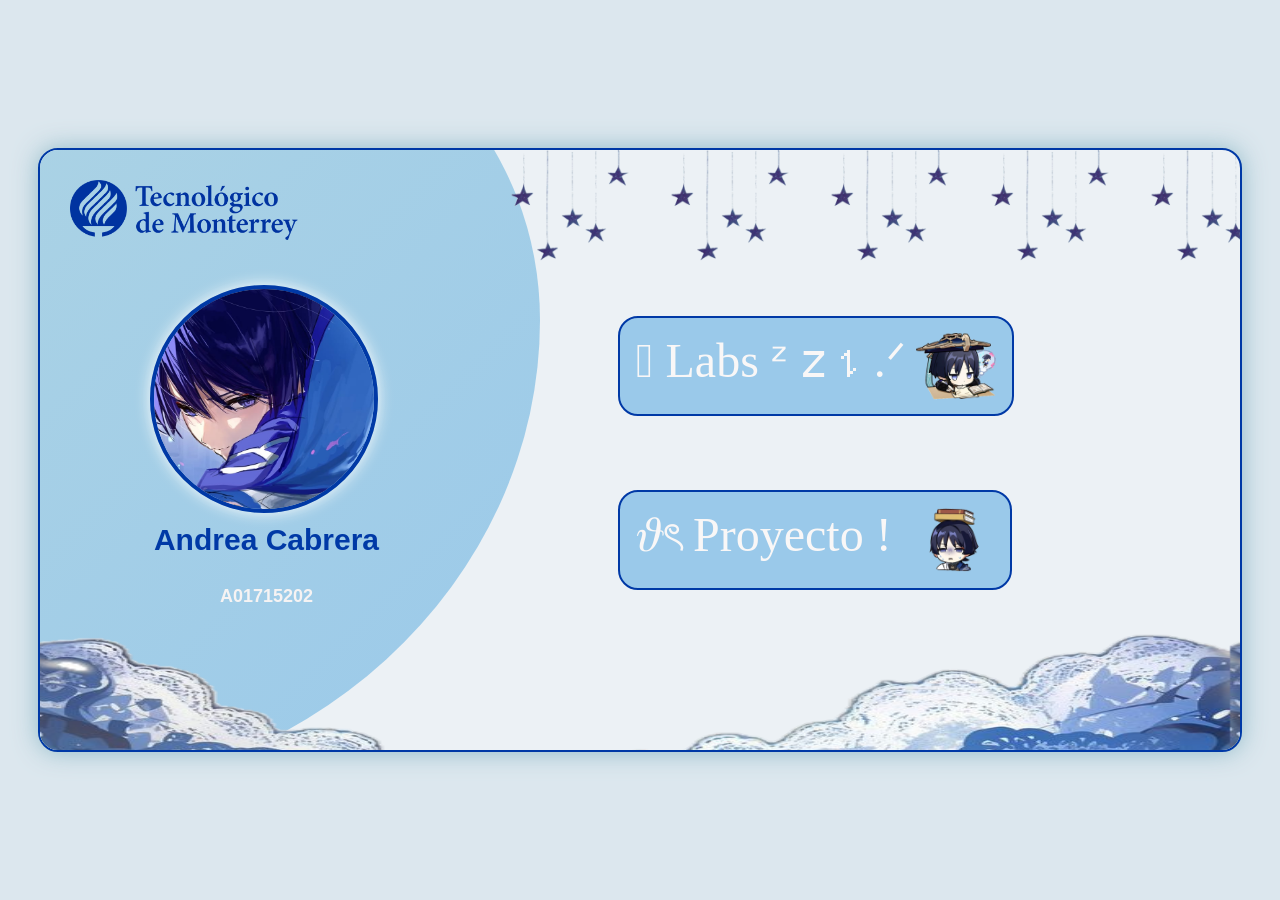
<file: index.html>
<!DOCTYPE html>
<html lang="es">
<head>
  <meta charset="UTF-8">
  <title>Presentación</title>
  <link rel="icon" type="image/png" sizes="16x16" href="imagenes/blue.ico">
  <link rel="stylesheet" href="style.css">
  <link rel="stylesheet" href="https://cdnjs.cloudflare.com/ajax/libs/font-awesome/6.4.0/css/all.min.css">
  <link rel="preconnect" href="https://fonts.googleapis.com">
  <link rel="preconnect" href="https://fonts.gstatic.com" crossorigin>
  <link href="https://fonts.googleapis.com/css2?family=Google+Sans:ital,opsz,wght@0,17..18,400..700;1,17..18,400..700&family=Lora:ital,wght@0,400..700;1,400..700&display=swap" rel="stylesheet">
</head>
<body>

  <div class="contenedor">
    <div class="forma"></div>
    <div class="logo">
      <img src="imagenes/logotec.png" alt="Logo del Tec">
    </div>

    <div class="contenido">  
      <div style="display: flex; flex-direction: column; align-items: center; margin-left:50px; margin-top: 10px;">
        <div class="fotodperfil">  
          <img src="imagenes/wanderer.jpg" alt="yo">
        </div>
        <h2 class="fade-slide" style="margin-left:-35px; margin-top: 10px; font-size: 30px; color: #0039a6;"><strong>Andrea Cabrera </strong></h2>
        <p class="fade-slide" style="margin-left: -35px; margin-top: 4px; font-size: 18px; color: #f6f3f3;"><strong>A01715202</strong></p>
      </div>

      <div class="perfil" style="margin-left: 200px; margin-top: 0px; margin-right: 25px;">
         <div class="decoracion"></div>
         <div class="decoracion2"></div>
        <div class="contacto">
         
          <nav >
          <div><a href="labs/index.html"><span>𖦹 Labs ᶻ 𝗓 𐰁 .ᐟ<img src="imagenes/wantarea.png" alt="icono2" class="icono2"></span></a></div>
          <br>
          <div><a href="proyecto/"><span> 𝜗ৎ Proyecto ! <img src="imagenes/wanlibros.png" alt="icono2" class="icono2"></span></a></div>
          </nav>
        </div>
      </div>
    </div>
  </div>

</body>
</html>
</file>
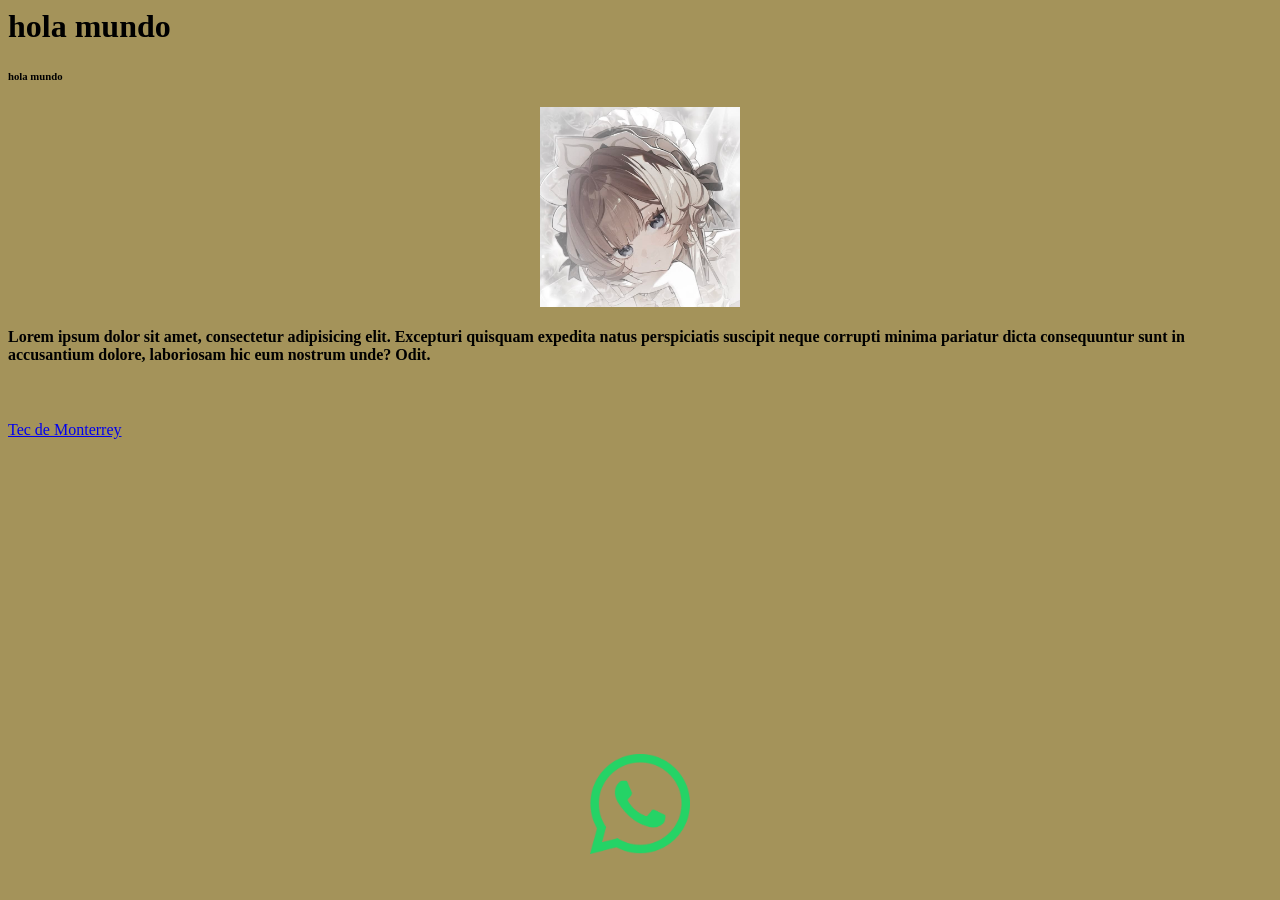
<file: lab 0/index.html>
<html>
<head style="color: rgb(118, 33, 33); "> <title> Página web </title> 
<meta charset= "UTF-8">
<meta lang = "es">
</head>
<!--comentario-->
<body style="background-color: rgb(164, 147, 90);"> 
<h1>hola mundo</h1>
<h6>hola mundo</h6>
<div style="text-align: center;">
<img src= "sandrone.jpeg" height="200px" >
</div>
   
<p>
   <h4> Lorem ipsum dolor sit amet, consectetur adipisicing elit. Excepturi quisquam expedita natus perspiciatis suscipit neque corrupti minima pariatur dicta consequuntur sunt in accusantium dolore, laboriosam hic eum nostrum unde? Odit.</h4>
</p>
<br>
<br> 
<a href = "http://www.tec.mx" target="_blank"> Tec de Monterrey</a> 

<br>
<iframe width="560" height="315" src="https://www.youtube.com/embed/AxhZgT_Hx2I?si=yuaMIUWJ4GeFybEn" title="YouTube video player" frameborder="0" allow="accelerometer; autoplay; clipboard-write; encrypted-media; gyroscope; picture-in-picture; web-share" referrerpolicy="strict-origin-when-cross-origin" allowfullscreen></iframe>

<br>
<div style="text-align: center;">
<a href ="https://wa.me/4422702001?text=Hola"><img src= "wa.png" height="100px" ></a>
</div>
<br>
</body>
</html>
</file>
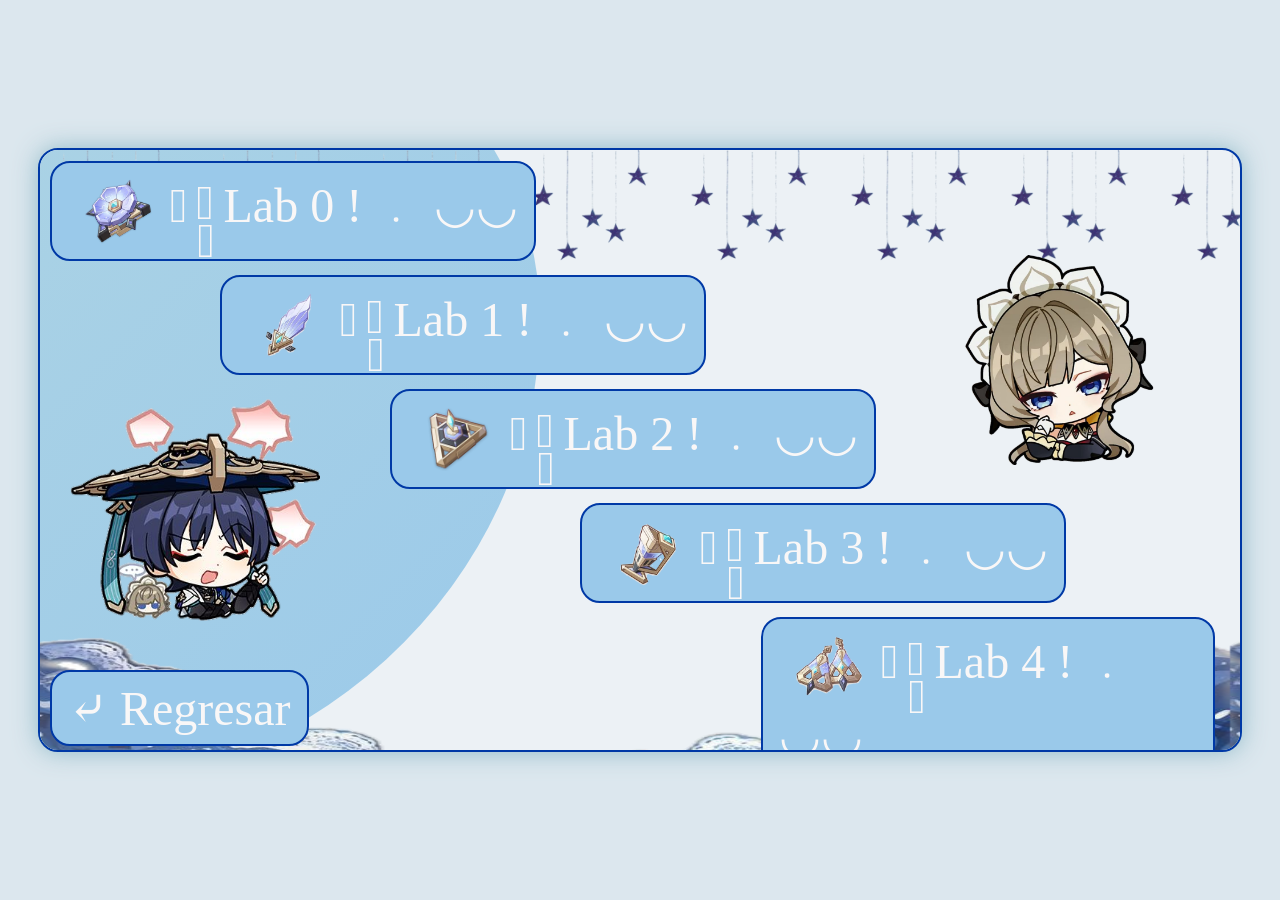
<file: labs/index.html>
<!DOCTYPE html>
<html lang="es">
<head>
  <meta charset="UTF-8">
  <title>Presentación</title>
  <link rel="icon" type="image/png" sizes="16x16" href="imagenes/blue.ico">
  <link rel="stylesheet" href="../style.css">
  <link rel="stylesheet" href="https://cdnjs.cloudflare.com/ajax/libs/font-awesome/6.4.0/css/all.min.css">
  <link rel="preconnect" href="https://fonts.googleapis.com">
  <link rel="preconnect" href="https://fonts.gstatic.com" crossorigin>
  <link href="https://fonts.googleapis.com/css2?family=Google+Sans:ital,opsz,wght@0,17..18,400..700;1,17..18,400..700&family=Lora:ital,wght@0,400..700;1,400..700&display=swap" rel="stylesheet">
</head>
<body>

    
    
  <div class="contenedor">
    <div class="forma"></div>


      <div class="perfil" style="margin-left: 200px; margin-top: 0px; margin-right: 25px;">
         <div class="decoracioncopia"></div>
         <div class="decoracion2"></div>
         <div class="decoracion3"></div>
          <div class="decoracion4"></div>
         
        <div class="contacto">
          <nav >
          <div style="margin-left: -190px; margin-top: -5px;"><a href="../lab 0/index.html"><span><img src="imagenes/flor.webp" alt="icono2" class="icono2"> 𖥻 ׁ ׅ Lab 0 ! ﹒ ◡◡</span></a></div>
          <br>
          <div style="margin-left: -20px; margin-top: -60px;"><a href="../lab 1/index.html"><span><img src="imagenes/pluma.png" alt="icono2" class="icono2"> 𖥻 ׁ ׅ Lab 1 ! ﹒ ◡◡ </span></a></div>
          <br>
          <div style="margin-left: 150px; margin-top: -60px;"><a href="../lab 2/index.html"><span><img src="imagenes/reloj.webp" alt="icono2" class="icono2"> 𖥻 ׁ ׅ Lab 2 ! ﹒ ◡◡ </span></a></div>
          <br>
          <div style="margin-left: 340px; margin-top: -60px;"><a href="../lab 3/index.html"><span><img src="imagenes/caliz.png" alt="icono2" class="icono2"> 𖥻 ׁ ׅ Lab 3 ! ﹒ ◡◡ </span></a></div>
          <br>
          <div style="margin-left: 521px; margin-top: -60px;"><a href="../lab 4/index.html"><span><img src="imagenes/ns.png" alt="icono2" class="icono2"> 𖥻 ׁ ׅ Lab 4 ! ﹒ ◡◡ </span></a></div>
          <br>
          <div style="margin-left: -190px; margin-top: -177px;"><a href="../index.html"><span> ⤶ Regresar </span></a></div>
          </nav>
        </div>
      </div>
    </div>
  </div>

</body>
</html>
</file>
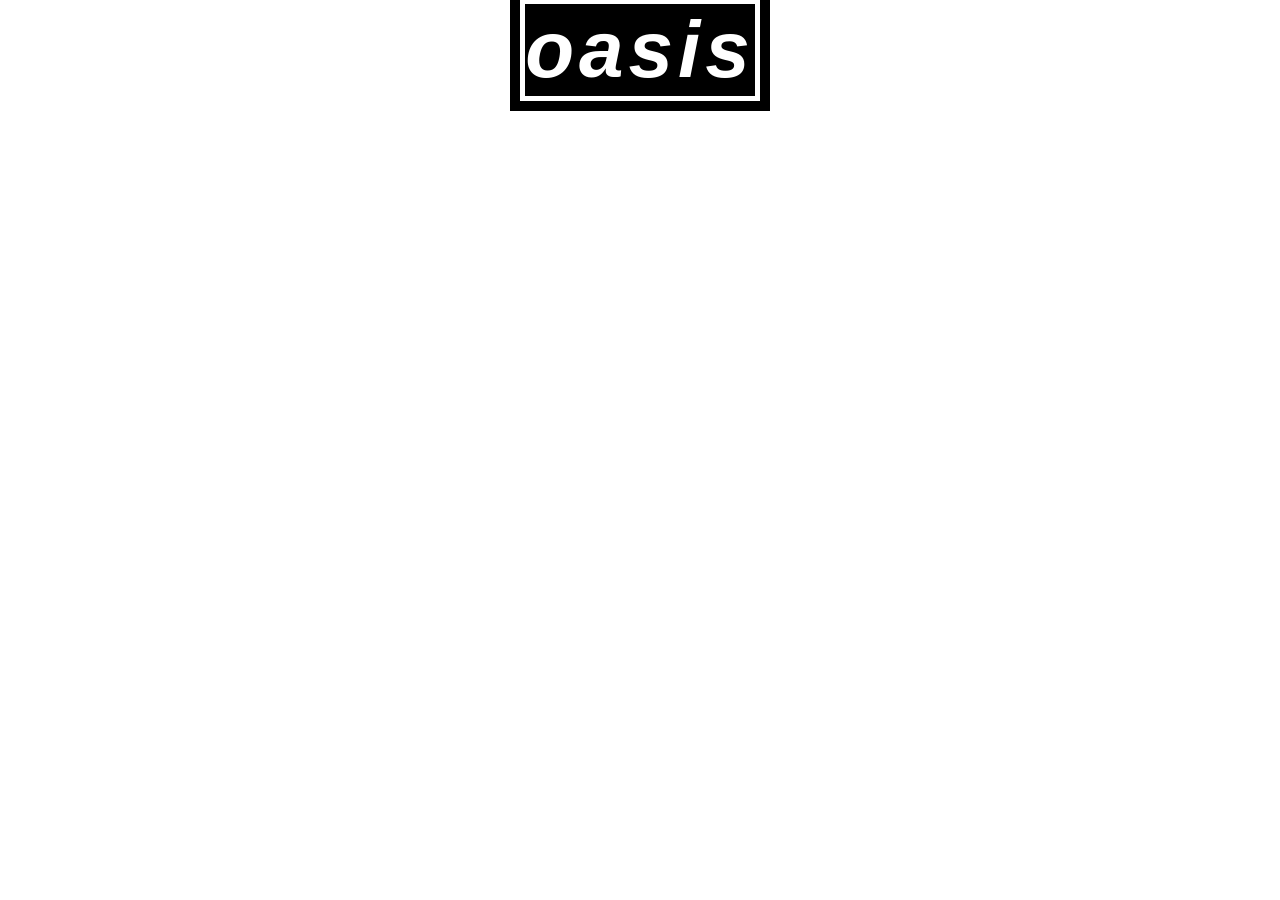
<file: lab 0/prueba2/externa.html>
<!DOCTYPE html>
<html lang="en">
<head>
    <meta charset="UTF-8">
    <meta name="viewport" content="width=device-width, initial-scale=1.0">
    <title>Oasis</title>
    <link rel ="stylesheet" href="style.css">
</head>
<body>
    <div id="contenedor">
        <div id="logo">
            <i>OASIS</i>
        </div>
    </div>
</body>
</html>
</file>
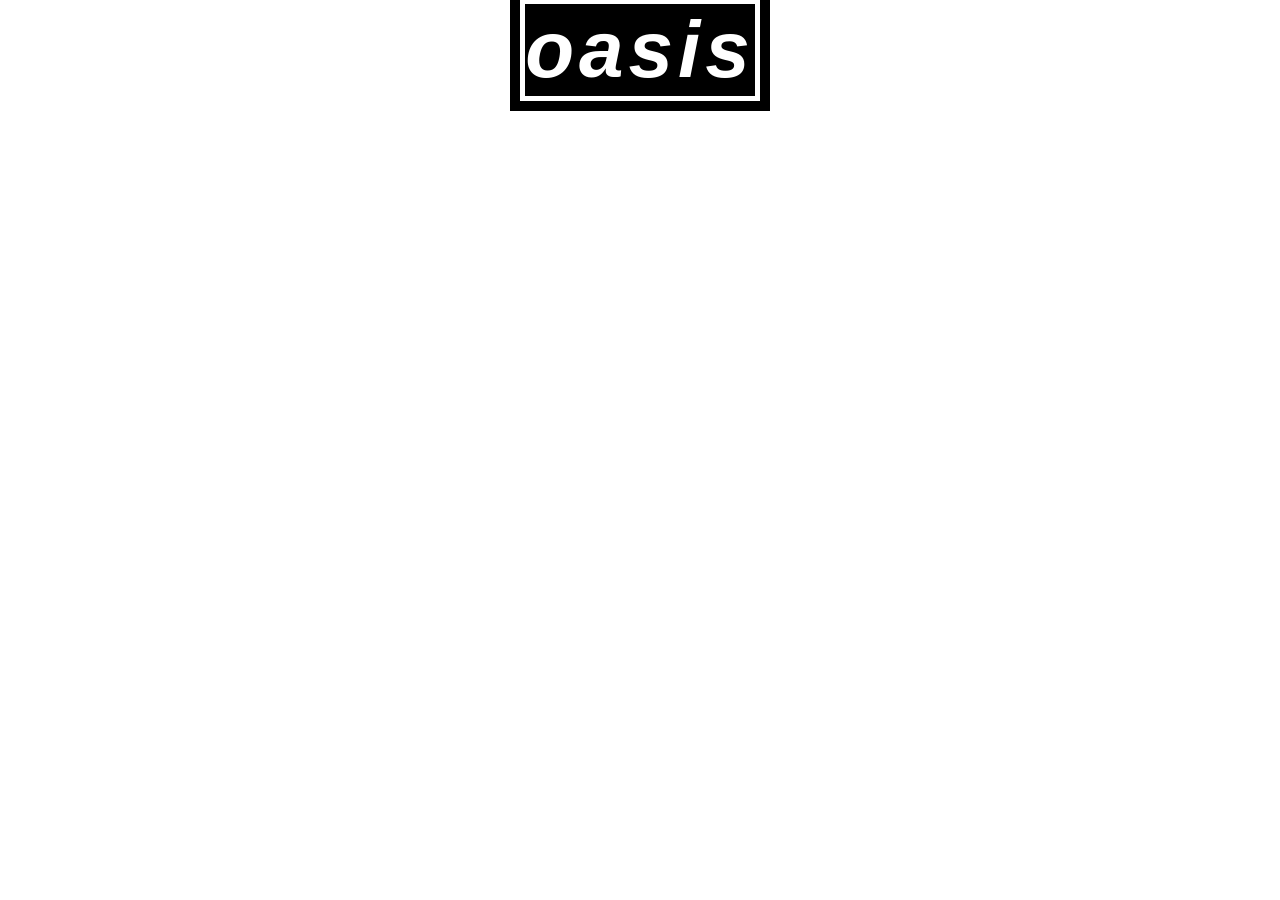
<file: lab 0/prueba2/interneal.html>
<!DOCTYPE html>
<html lang="en">
<head>
    <meta charset="UTF-8">
    <meta name="viewport" content="width=device-width, initial-scale=1.0">
    <title>Oasis</title>
    <style>
         body {
            margin: 0;
            background-color: white;
            height: 100px;
            display: flex;
            justify-content: center;
            align-items: center;
         }

         #contenedor {
            background-color: black;
            padding: 10px;

         }

         #logo {
        justify-content: center;
text-align: center;
border: 5px solid white;
background-color: black;

         }

    i
    {
        margin: 0;
        color: white;
        font-family: Arial, Helvetica, sans-serif;
        font-size: 80px;
        text-align: center;
        text-transform: lowercase;
        font-weight: 900;
        letter-spacing: 5px;
    }
    </style>
</head>
<body>
    <div id="contenedor">
        <div id="logo">
            <i>OASIS</i>
        </div>
    </div>
</body>
</html>
</file>
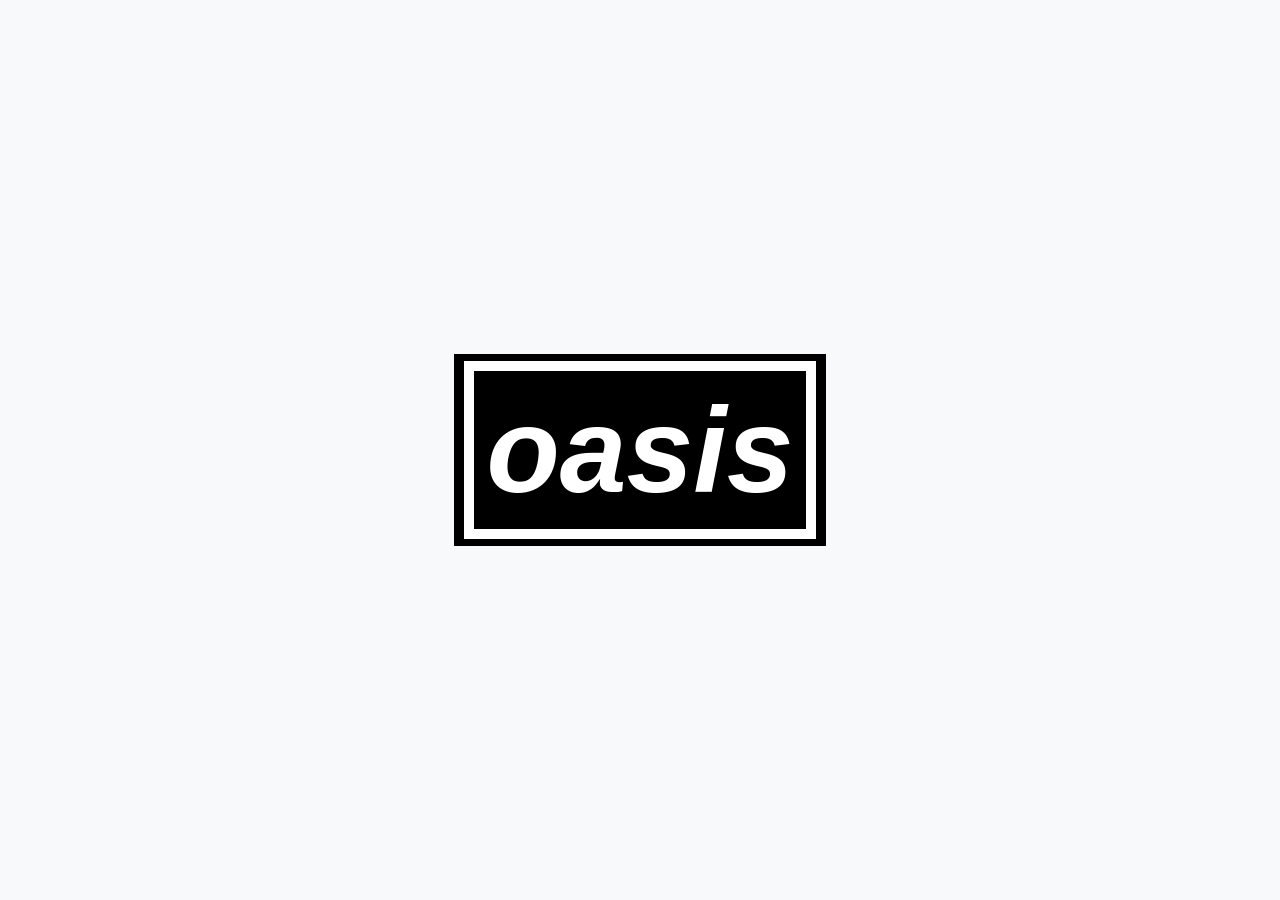
<file: lab 0/prueba2/logo.html>
<!DOCTYPE html>
<html lang="en">
<head>
    <meta charset="UTF-8">
    <meta name="viewport" content="width=device-width, initial-scale=1.0">
    <title>Oasis</title>
</head>
<body style = "margin: 0; /*elimina el margen por defaut */ background-color: rgb(248, 249, 250); 
height: 100vh; /* altura sea 100% de la altura del viewport*/
display: flex; /* habilita el layout del flex box */
justify-content: center; /*centra el contenido horizontal*/
align-items: center;">
    <div style ="border: 2px dotted black;
    background-color: black;
    padding: 5px 8px; ">
        <div style ="border: 2px dotted red;
        text-align: center;
        color: white;
        border: 10px solid white;
        background-color: black;
        padding: 10px 8px;">
   <i style = "margin: 0;
        color: white;
        font-family: Arial, Helvetica, sans-serif;
        font-size: 120px;
        text-transform: lowercase;
        padding: 4px 5px;
        letter-spacing: 0px;
        ">
   <strong> oasis</strong></i> 
   </div>
    </div>
</body>
</html>
</file>
<file: style.css>
body {
      margin: 0;
      font-family: 'Segoe UI', sans-serif;
      background-color: #dce7ee;
      display: flex;
      justify-content: center;
      align-items: center;
      height: 100vh;
      overflow: hidden;
    }

    .contenedor {
      width: 1200px;
      height: 600px;
      display: flex;
      background-color: #ecf1f5;
      position: relative;
      overflow: hidden;
      border-radius: 20px;
      box-shadow: 0 0 25px rgba(128, 178, 192, 0.829);
      animation: entradaElegante 2s ease-out forwards;
      opacity: 0;
      border: 2px solid #0039a6;
    }

    @keyframes entradaElegante {
      0% {
        transform: translateY(50px) scale(0.9);
        opacity: 0;
      }
      100% {
        transform: translateY(0) scale(1);
        opacity: 1;
      }
    }

    .forma {
      position: absolute;
      width: 750px;
      height: 800px;
      background: linear-gradient(135deg, #afd5e3, #9ac9ea);
      border-radius: 60% 40% 70% 30% / 50% 40% 60% 50%;
      top: -150px;
      left: -250px;
      animation: flotarSutil 6s ease-in-out infinite alternate;
      z-index: 1;
    }  

    @keyframes flotarSutil {
      0% {
        transform: translateY(0) rotate(0deg);
      }
      100% {
        transform: translateY(30px) rotate(15deg);
      }
    }

    .logo {
      position: absolute;
      top: 30px;
      left: 30px;
      z-index: 3;
    }

    .logo img {
      height: 60px;
    }

    .contenido {
      display: flex;
      align-items: center;
      padding: 60px;
      z-index: 2;
      width: 100%;
      color: #ffffff;
    }

    .fotodperfil {
      width: 220px;
      height: 220px;
      border-radius: 50%;
      background-color: #ffffff15;
      border: 4px solid #0039a6;
      margin-right: 40px;
      display: flex;
      justify-content: center;
      align-items: center;
      overflow: hidden;
      animation: fadeIn 2s ease forwards, softGlow 3s ease-in-out infinite alternate;
      opacity: 0;
      transition: transform 0.4s ease-in-out;
      box-shadow: 0 0 15px rgba(253, 253, 252, 0.982);
    }

    .fotodperfil:hover {
      transform: scale(1.05);
    }

    .fotodperfil img {
      width: 100%;
      height: 100%;
      object-fit: cover;
    }

    .perfil {
      z-index: 2;
      animation: fadeIn 2s ease forwards;
      animation-delay: 0.5s;
      opacity: 0;
    }

    @keyframes fadeIn {
      to {
        opacity: 1;
      }
    }

    @keyframes softGlow {
      0% {
        box-shadow: 0 0 15px rgba(98, 125, 194, 0.881);
      }
      100% {
        box-shadow: 0 0 25px rgb(147, 159, 239);
      }
    }

    .fade-slide {
      animation: slideFade 2s ease-out forwards;
      opacity: 0;
    }

    @keyframes slideFade {
      0% {
        transform: translateX(-30px);
        opacity: 0;
      }
      100% {
        transform: translateX(0);
        opacity: 1;
      }
    }

    nav h2 {
      margin: 0;
      color: #0039a6;
      font-size: 36px;
      font-family: Georgia, 'Times New Roman', Times, serif;
    }

    nav p {
      margin: 10px 0;
      font-size: 80px;
      color: #faf8fa;
      font-family: Georgia, 'Times New Roman', Times, serif;
    }

    .contacto {
      margin-top: 0px;
      z-index: 1;
    }

    .contacto div {
      margin-bottom: 10px;
      font-size: 48px;
      display: flex;
      align-items: center;
      color: #201e1f;
      opacity: 0;
      transform: translateY(20px);
      animation: contactoFadeIn 0.8s ease-out forwards;
    }

    .contacto div:nth-child(1) { animation-delay: 0.6s; }
    .contacto div:nth-child(2) { animation-delay: 0.8s; }
    .contacto div:nth-child(3) { animation-delay: 1s; }
    .contacto div:nth-child(4) { animation-delay: 1.2s; }

    @keyframes contactoFadeIn {
      to {
        opacity: 1;
        transform: translateY(0);
      }
    }


  nav {
    display: flex;
    flex-direction: column;
    align-items: flex-start;
    gap: 15px;
    top: 30px;
    left: 30px;
    }

  nav a {
    display: inline-block;
    border: 2px solid #0039a6;
    margin-top: 1rem;
    padding: 0.5rem 1rem;
    background-color: #9ac9ea;
    color: #f9f7f7;
    text-decoration: none;
    border-radius: 20px;
    transition: background-color 0.3 s;
    font-family:Cambria, Cochin, Georgia, Times, 'Times New Roman', serif;
  }

  nav a:hover {
    background-color:#b4dcf8;
        }

  nav a:hover span {
     animation: bounce 0.7s ease;
        }

  nav a:hover {
      cursor: pointer;
        }

  nav a:hover span {
      animation: bounce 0.7s ease;
        }

  nav a span {
        display: inline-block;
        transition: transform 0.7s;
        }

  @keyframes bounce {
        0%, 100% {
            transform: translateY(0);
            }
        50% {
            transform: translateY(-10px);
            }
        }

 .icono2 {
      width: 80px; 
      height: 80px;
      margin-left: 10px; 
      vertical-align: middle;
      border-radius: 5px;
      z-index: 2; 
        }

  .decoracion {
    z-index: 0; 
    position: absolute;
    top: -25px;
    left: 450px;
    width: 150px;
    background-image: url("imagenes/estrellasarriba.png");
    background-repeat: repeat-x;
    background-position: top left;
    background-size: 160px 160px;
   padding: 100px 300px;
}

.decoracioncopia {
    z-index: 0; 
    position: absolute;
    top: -25px;
    left: -10px;
    width: 150px;
    background-image: url("imagenes/estrellasarriba.png");
    background-repeat: repeat-x;
    background-position: top left;
    background-size: 160px 160px;
   padding: 100px 600px;
}

.decoracion2 {
    z-index: 0; 
    position: absolute;
    top: 285px;
    left: -10px;
    width: 1200px;
    background-image: url("imagenes/borde.png");
    background-position: top left;
    background-size: 1200px 320px;
    padding: 320px 300px;
}

.decoracion3 {
    z-index: 0;
    position: absolute;
    top: 235px;
    left: 30px;
    width: 50px;
    background-image: url("imagenes/wantalk.png");
    background-position: top left;
    background-repeat: no-repeat;
    background-size: 250px 250px;
    padding: 170px 130px;
}

.decoracion4 {
    z-index: 0;
    position: absolute;
    top: 105px;
    left: 920px;
    width: 50px;
    background-image: url("imagenes/sandrone.png");
    background-position: top left;
    background-repeat: no-repeat;
    background-size: 210px 210px;
    padding: 170px 130px;
}
</file>
<file: lab 0/prueba2/style.css>
body {
            margin: 0;
            background-color: white;
            height: 100px;
            display: flex;
            justify-content: center;
            align-items: center;
         }

         #contenedor {
            background-color: black;
            padding: 10px;

         }

         #logo {
text-align: center;
border: 5px solid white;
background-color: black;

         }

    i
    {
        margin: 0;
        color: white;
        font-family: Arial, Helvetica, sans-serif;
        font-size: 80px;
        text-align: center;
        text-transform: lowercase;
        font-weight: 900;
        letter-spacing: 5px;
    }
</file>
